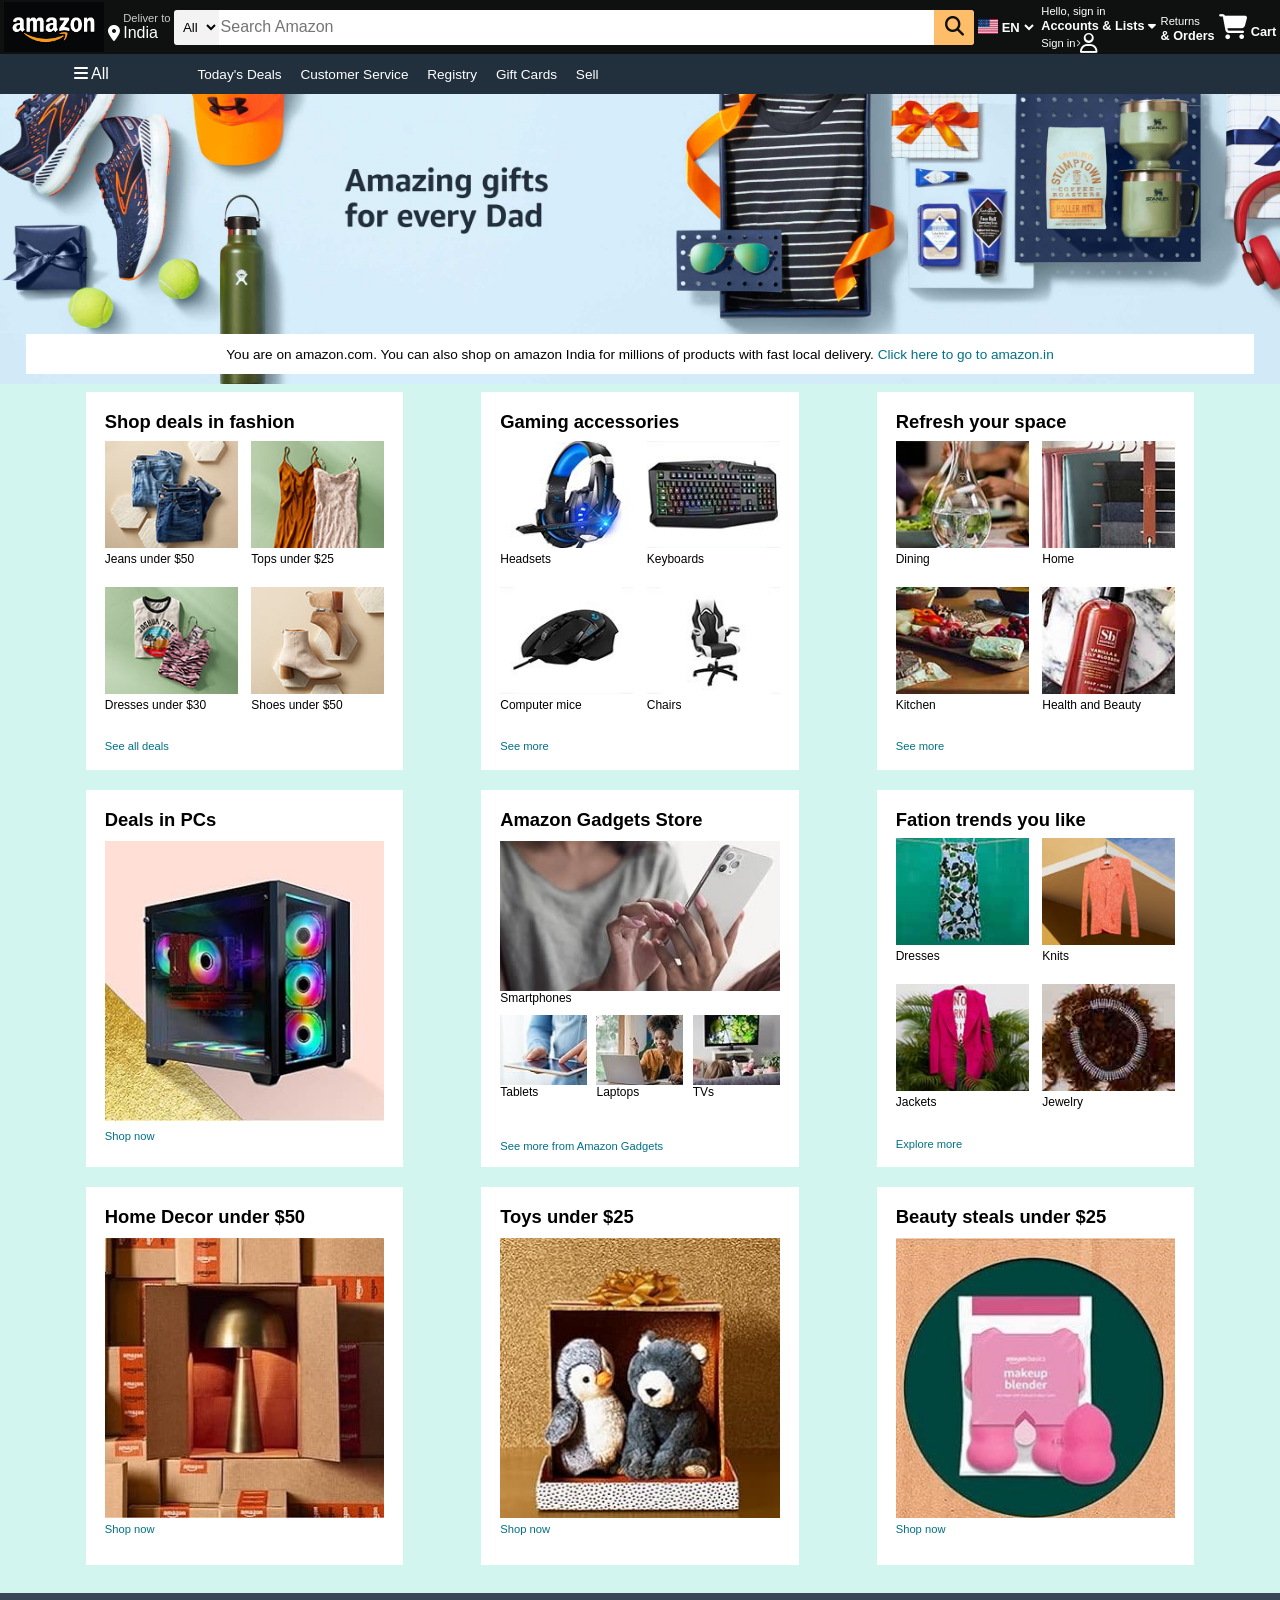
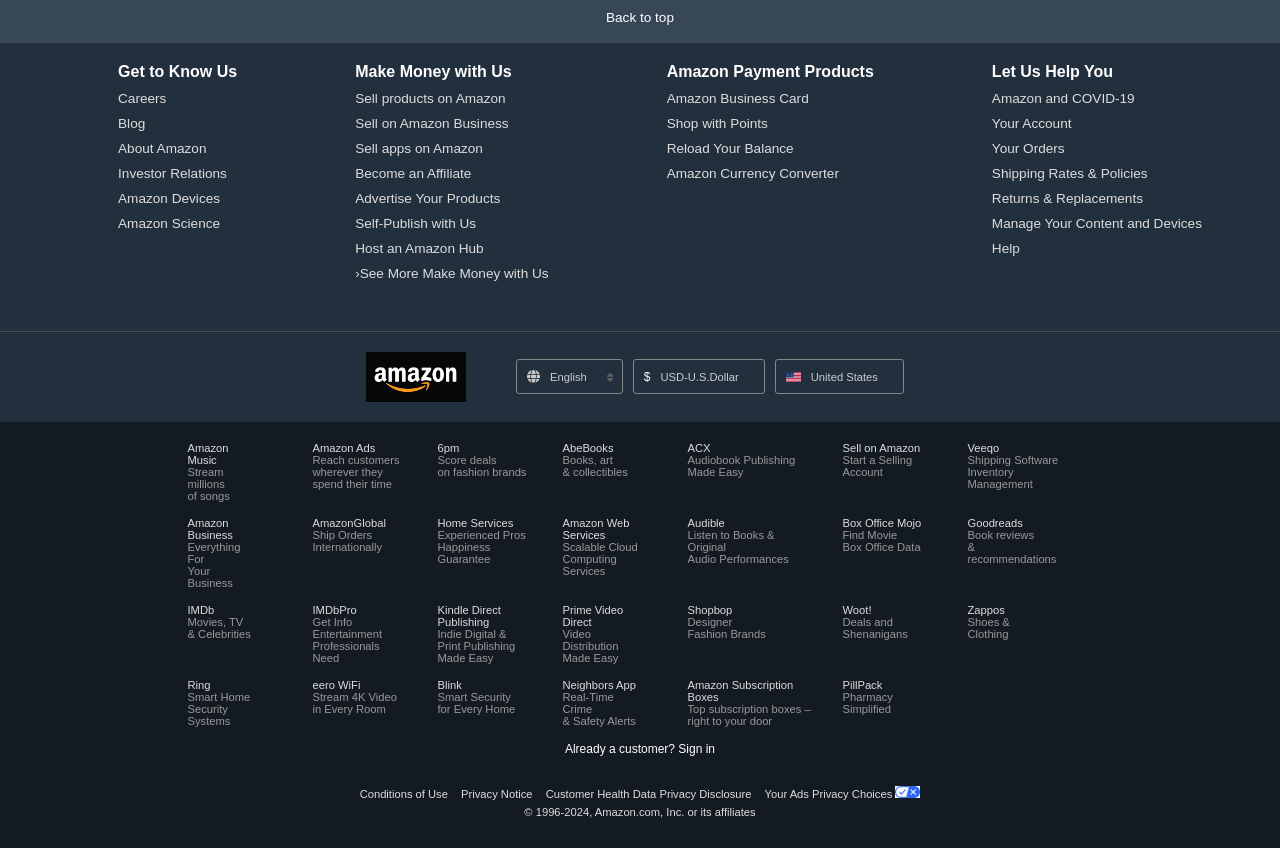
<file: index.html>
<!DOCTYPE html>
<html lang="en">
<head>
    <meta charset="UTF-8">
    <meta name="viewport" content="width=device-width, initial-scale=1.0">
    <title>Amazon</title>
    <!-- <link rel="stylesheet" href="https://cdnjs.cloudflare.com/ajax/libs/font-awesome/6.5.2/css/all.min.css" integrity="sha512-SnH5WK+bZxgPHs44uWIX+LLJAJ9/2PkPKZ5QiAj6Ta86w+fsb2TkcmfRyVX3pBnMFcV7oQPJkl9QevSCWr3W6A==" crossorigin="anonymous" referrerpolicy="no-referrer" /> -->
    <link rel="stylesheet" href="https://cdnjs.cloudflare.com/ajax/libs/font-awesome/6.6.0/css/all.min.css">
    <link rel="stylesheet" href="style.css">
</head>
<body>
    <header>
        <div class="navbar">
            <div class="nav-logo border">
                <div class="logo"></div>
            </div>

            <div class="nav-address border">
                <p class="add-first">Deliver to</p>
                <div class="add-icon">
                    <i class="fa-solid fa-location-dot"></i>
                    <p class="add-second">India</p>
                </div>
            </div>

            <div class="nav-search">
                <select class="search-select">
                    <option>All</option>
                </select>
                <input placeholder="Search Amazon" class="search-input">
                <div class="search-icon">
                    <i class="fa-solid fa-magnifying-glass"></i>
                </div>
            </div>

            <div class="nav-flag border">
                <div class="usa-flag"></div>
                <select class="language">
                    <option>EN</option>
                </select>
            </div>

            <div class="nav-signin border">
                <div class="signIn-481">
                    <p><span>Hello, sign in</span></p>
                    <p class="nav-second">Accounts & Lists
                        <i class="fa-solid fa-caret-down"></i>
                    </p>
                </div>
                <div class="signIn-480">
                    <p>
                        Sign in 
                    
                    </p>
                    <i class="fa-solid fa-chevron-right"></i>
                        <i class="fa-regular fa-user"></i>
                </div>
            </div>

            <div class="nav-return border">
                <p><span>Returns</span></p>
                <p class="nav-second">& Orders</p>
            </div>

            <div class="nav-cart border">
                <i class="fa-solid fa-cart-shopping"></i>
                Cart
            </div>

            <!-- <div class="search-480">
                    <input placeholder="Search Amazon" class="search-input">
                    <div class="search-icon">
                        <i class="fa-solid fa-magnifying-glass"></i>
                    </div>
            </div> -->
        </div>

        <div class="panel">
            <div class="panel-all">
                <i class="fa-solid fa-bars"></i>
                All
            </div>
            <div class="panel-ops">
                <p>Today's Deals</p>
                <p>Customer Service</p>
                <p>Registry</p>
                <p>Gift Cards</p>
                <p>Sell</p>
            </div>
            <!-- <div class="panel-deals">Shop deals in Electronics</div> -->
        </div>
    </header>

    <div class="hero-section">
        <div class="hero-msg">
            <p>You are on amazon.com. You can also shop on amazon India for millions of products with fast local delivery. <a>Click here to go to amazon.in</a></p>
        </div>
    </div>

    <div class="shop-section">
        <div class="box1 box">
            <h2>Shop deals in fashion</h2>
            <div class="double-box">
                <div class="box1-1">
                    <div class="box1-img1 box-common">
                        <img class="imgBox" src="box1/jeans-img.jpg" >
                    </div>
                    <p>Jeans under $50</p>
                </div>
                <div class="box1-2">
                    <div class="box1-img2 box-common">
                        <img class="imgBox" src="box1/girls-tops-img.jpg" >
                    </div>
                    <p>Tops under $25</p>
                </div>
            </div>
            <div class="double-box">
                <div class="box1-3">
                    <div class="box1-img3 box-common">
                        <img class="imgBox" src="box1/shirt-img.jpg" >
                    </div>
                    <p>Dresses under $30</p>
                </div>
                <div class="box1-4">
                    <div class="box1-img4 box-common">
                        <img class="imgBox" src="box1/sandle-img.jpg" >
                    </div>
                    <p>Shoes under $50</p>
                </div>
            </div>
            <a>See all deals</a>
        </div>

        <div class="box2 box">
            <h2>Gaming accessories</h2>
            <div class="double-box">
                <div class="box2-1">
                    <div class="box2-img1 box-common">
                        <img class="imgBox" src="box2/headsets-img.jpg" >
                    </div>
                    <p>Headsets</p>
                </div>
                <div class="box2-2">
                    <div class="box2-img2 box-common">
                        <img class="imgBox" src="box2/keyboards-img.jpg">
                    </div>
                    <p>Keyboards</p>
                </div>
            </div>
            <div class="double-box">
                <div class="box2-3">
                    <div class="box2-img3 box-common">
                        <img class="imgBox" src="box2/computerMice-img.jpg">
                    </div>
                    <p>Computer mice</p>
                </div>
                <div class="box2-4">
                    <div class="box2-img4 box-common">
                        <img class="imgBox" src="box2/chairs-img.jpg">
                    </div>
                    <p>Chairs</p>
                </div>
            </div>
            <a>See more</a>
        </div>

        <div class="box3 box">
            <h2>Refresh your space</h2>
            <div class="double-box">
                <div class="box3-1">
                    <div class="box3-img1 box-common">
                        <img class="imgBox" src="box3/dining-img.jpg">
                    </div>
                    <p>Dining</p>
                </div>
                <div class="box3-2">
                    <div class="box3-img2 box-common">
                        <img class="imgBox" src="box3/home-img.jpg">
                    </div>
                    <p>Home</p>
                </div>
            </div>
            <div class="double-box">
                <div class="box3-3">
                    <div class="box3-img3 box-common">
                        <img class="imgBox" src="box3/kitchen-img.jpg">
                    </div>
                    <p>Kitchen</p>
                </div>
                <div class="box3-4">
                    <div class="box3-img4 box-common">
                        <img class="imgBox" src="box3/health&buety-img.jpg">
                    </div>
                    <p>Health and Beauty</p>
                </div>
            </div>
            <a>See more</a>
        </div>

        <div class="box4 box">
            <h2>Deals in PCs</h2>
            <div class="box4-img">
                <img class="single" src="box4/deals-in-PCs-img.jpg" alt="">
            </div>
            <a>Shop now</a>
        </div>
        
        <div class="box5 box">
            <h2>Amazon Gadgets Store</h2>
            <div class="box5-1">
                <div class="box5-img1"></div>
                <p>Smartphones</p>
            </div>
            <div class="triple-box">
                <div class="box5-2">
                    <div class="box5-img2 box-5"></div>
                    <p>Tablets</p>
                </div>
                <div class="box5-3">
                    <div class="box5-img3 box-5"></div>
                    <p>Laptops</p>
                </div>
                <div class="box5-4">
                    <div class="box5-img4 box-5"></div>
                    <p>TVs</p>
                </div>
            </div>
            <a>See more from Amazon Gadgets</a>
        </div>

        <div class="box6 box">
            <h2>Fation trends you like</h2>
            <div class="double-box">
                <div class="box6-1">
                    <div class="box6-img1 box-common">
                        <img class="imgBox" src="box6/Dresses-img.jpg" >
                    </div>
                    <p>Dresses</p>
                </div>
                <div class="box6-2">
                    <div class="box6-img2 box-common">
                        <img class="imgBox" src="box6/Knits-img.jpg">
                    </div>
                    <p>Knits</p>
                </div>
            </div>
            <div class="double-box">
                <div class="box6-3">
                    <div class="box6-img3 box-common">
                        <img class="imgBox" src="box6/Jackets-img.jpg">
                    </div>
                    <p>Jackets</p>
                </div>
                <div class="box6-4">
                    <div class="box6-img4 box-common">
                        <img class="imgBox" src="box6/Jewelary-img.jpg">
                    </div>
                    <p>Jewelry</p>
                </div>
            </div>
            <a>Explore more</a>
        </div>

        <div class="box7 box">
            <h2>Home Decor under $50</h2>
            <div class="box7-img"></div>
            <a>Shop now</a>
        </div>

        <div class="box8 box">
            <h2>Toys under $25</h2>
            <div class="box8-img"></div>
            <a>Shop now</a>
        </div>

        <div class="box9 box">
            <h2>Beauty steals under $25</h2>
            <div class="box9-img"></div>
            <a>Shop now</a>
        </div>
    </div>

    <footer>
        <div class="foot-panel1">Back to top</div>
        <div class="foot-panel2">
            <ul>
                <p>Get to Know Us</p>
                <a>Careers</a>
                <a>Blog</a>
                <a>About Amazon</a>
                <a>Investor Relations</a>
                <a>Amazon Devices</a>
                <a>Amazon Science</a>
            </ul>
            <ul>
                <p>Make Money with Us</p>
                <a>Sell products on Amazon</a>
                <a>Sell on Amazon Business</a>
                <a>Sell apps on Amazon</a>
                <a>Become an Affiliate</a>
                <a>Advertise Your Products</a>
                <a>Self-Publish with Us</a>
                <a>Host an Amazon Hub</a>
                <a>›See More Make Money with Us</a>
            </ul>
            <ul>
                <p>Amazon Payment Products</p>
                <a>Amazon Business Card</a>
                <a>Shop with Points</a>
                <a>Reload Your Balance</a>
                <a>Amazon Currency Converter</a>
            </ul>
            <ul>
                <p>Let Us Help You</p>
                <a>Amazon and COVID-19</a>
                <a>Your Account</a>
                <a>Your Orders</a>
                <a>Shipping Rates & Policies</a>
                <a>Returns & Replacements</a>
                <a>Manage Your Content and Devices</a>
                <a>Help</a>
            </ul>
            <div class="LHS">
                
                    <li>Amazon.com</li>
                    <li>Your Lists</li>
                    <li>Registry & Gift List</li>
                    <li>Your Account</li>
                    <li>Sell products on Amazon</li>
                    <li>Recalls and Product Safely Alerts</li>
                    <li>Customer Service</li>
                
            </div>
            <div class="RHS">
                
                    <li>Your Orders</li>
                    <li>Gift Cards</li>
                    <li>Find a Gift</li>
                    <li>Browsing History</li>
                    <li>Returns</li>
                
            </div>
        </div>
        <div class="foot-panel3">
            <div class="logo"></div>
            <div class="panel3-language">
                <i class="fa-solid fa-globe"></i>
                English
                <i class="fa-solid fa-sort"></i>
            </div>
            <div class="panel3-dollar">
                <p>$</p>
                USD-U.S.Dollar
            </div>
            <div class="panel3-country">
                <div class="usa-flag"></div>
                United States
            </div>
        </div>
        <div class="foot-panel4">
           <div class="panel4-b1">
            <div class="panel4-lines">
                <a href="">Amazon <br> Music
                    <p>Stream <br> millions <br> of songs</p>
                </a>
            </div>
            <div class="panel4-lines">
                <a href="">Amazon Ads
                    <p>Reach customers <br> wherever they <br> spend their time</p>
                </a>
            </div>
            <div class="panel4-lines">
                <a href="">6pm
                    <p>Score deals <br> on fashion brands</p>
                </a>
            </div>
            <div class="panel4-lines">
                <a href="">AbeBooks
                    <p>Books, art <br> & collectibles</p>
                </a>
            </div>
            <div class="panel4-lines large5">
                <a href="">ACX
                    <p>Audiobook Publishing Made Easy</p>
                </a>
            </div>
            <div class="panel4-lines">
                <a href="">Sell on Amazon
                    <p>Start a Selling <br> Account</p>
                </a>
            </div>
            <div class="panel4-lines">
                <a href="">Veeqo
                    <p>Shipping Software Inventory <br> Management</p>
                </a>
            </div>
           </div>

           <div class="panel4-b1">
            <div class="panel4-lines">
                <a href="">Amazon <br> Business
                    <p>Everything <br> For <br> Your <br> Business</p>
                </a>
            </div>
            <div class="panel4-lines">
                <a href="">AmazonGlobal
                    <p>Ship Orders Internationally</p>
                </a>
            </div>
            <div class="panel4-lines">
                <a href="">Home Services
                    <p>Experienced Pros  Happiness <br> Guarantee </p>
                </a>
            </div>
            <div class="panel4-lines">
                <a href="">Amazon Web <br> Services
                    <p>Scalable Cloud Computing <br> Services</p>
                </a>
            </div>
            <div class="panel4-lines large5">
                <a href="">Audible
                    <p>Listen to Books & <br> Original <br> Audio Performances</p>
                </a>
            </div>
            <div class="panel4-lines">
                <a href="">Box Office Mojo
                    <p>Find Movie <br> Box Office Data</p>
                </a>
            </div>
            <div class="panel4-lines">
                <a href="">Goodreads
                    <p>Book reviews <br> & <br> recommendations</p>
                </a>
            </div>
           </div>

           <div class="panel4-b1">
            <div class="panel4-lines">
                <a href="">IMDb
                    <p>Movies, TV <br> & Celebrities</p>
                </a>
            </div>
            <div class="panel4-lines">
                <a href="">IMDbPro
                    <p>Get Info <br> Entertainment <br> Professionals <br> Need</p>
                </a>
            </div>
            <div class="panel4-lines">
                <a href="">Kindle Direct <br> Publishing
                    <p>Indie Digital & <br> Print Publishing <br> Made Easy</p>
                </a>
            </div>
            <div class="panel4-lines">
                <a href="">Prime Video <br> Direct
                    <p>Video <br> Distribution <br> Made Easy</p>
                </a>
            </div>
            <div class="panel4-lines large5">
                <a href="">	Shopbop
                    <p>Designer <br> Fashion Brands</p>
                </a>
            </div>
            <div class="panel4-lines">
                <a href="">Woot!
                    <p>Deals and <br> Shenanigans</p>
                </a>
            </div>
            <div class="panel4-lines">
                <a href="">	Zappos
                    <p>Shoes & <br> Clothing</p>
                </a>
            </div>
           </div>

           <div class="panel4-b1">
            <div class="panel4-lines">
                <a href="">Ring
                    <p>Smart Home <br> Security <br> Systems</p>
                </a>
            </div>
            <div class="panel4-lines">
                <a href="">eero WiFi
                    <p>Stream 4K Video <br> in Every Room</p>
                </a>
            </div>
            <div class="panel4-lines">
                <a href="">	Blink
                    <p>Smart Security <br> for Every Home</p>
                </a>
            </div>
            <div class="panel4-lines">
                <a href="">Neighbors App
                    <p>Real-Time <br> Crime <br> & Safety Alerts</p>
                </a>
            </div>
            <div class="panel4-lines large5">
                <a href="">	Amazon Subscription <br> Boxes
                    <p>Top subscription boxes – <br> right to your door</p>
                </a>
            </div>
            <div class="panel4-lines">
                <a href="">PillPack
                    <p>Pharmacy <br> Simplified</p>
                </a>
            </div>
            <div class="panel4-lines"></div>
           </div> 

           <div class="foot-panel4-480">
               <p>Already a customer? Sign in</p>
           </div>
        </div>
    
        <div class="foot-panel5">
            <div class="pages">
                <a>Conditions of Use</a>
                <a>Privacy Notice</a>
                <a>Customer Health Data Privacy Disclosure</a>
                <a>Your Ads Privacy Choices 
                    <div class="ccpa">
                        <img src="ccpa-img.png" alt="">
                    </div>
                </a>
            </div>
            <div class="copyright">
                © 1996-2024, Amazon.com, Inc. or its affiliates
            </div>
        </div>
    </footer>
</body>
</html>
</file>
<file: style.css>
* {
    margin: 0;
    font-family: Arial;
    border: border-box;
    max-width: 100%;
}

.navbar {
    /* height: 55px; */
    background-color: #0f1111;
    color: white;
    display: flex;
    align-items: center;
    justify-content: space-evenly;
}
/** box1 **/
.nav-logo {
    height: 50px;
    width: 100px;
}

.logo {
    background-image: url("navbar/Amazon-logo.png");
    background-size: cover;
    height: 50px;
    width: 100%;
}

.border {
    border: 1.5px solid transparent;
    white-space: nowrap;
}

.border:hover {
    border: 1.5px solid white;
}

/** box2 **/
.add-first {
    color: #cccccc;
    font-size: 0.7rem;
    margin-left: 15px;
}

.add-second {
    font-size: 1rem;
    margin-left: 3px;
}

.add-icon {
    display: flex;
    align-items: center;
}

/** box3 **/
.nav-search {
    display: flex;
    justify-content: space-evenly;
    background-color: pink;
    width: 800px;
    height: 35px;
    border-radius: 3px;
}
.search-480 {
    display: flex;
    justify-content: space-evenly;
    background-color: pink;
    max-width: 800px;
    height: 35px;
    border-radius: 3px;
}

.nav-search:hover {
    border: 3px solid #febd68;
}

.search-select {
    background-color: #f3f3f3;
    width: 50px;
    text-align: center;
    border-top-left-radius: 4px;
    border-bottom-left-radius: 4px;
    border: none;
}

.search-input {
    width: 100%;
    font-size: 1rem;
    border: none;
}

.search-icon {
    width: 45px;
    display: flex;
    justify-content: center;
    align-items: center;
    font-size: 1.2rem;
    background-color: #febd68;
    border-top-right-radius: 4px;
    border-bottom-right-radius: 4px;
    color: #0f1111;
}

/** box4 **/
.nav-flag {
    display: flex;
}

.usa-flag {
    background-image: url("navbar/USA-flag.jpeg");
    background-size: cover;
    height: 15px;
    width: 20px;
}
.language {
    background-color: #0f1111;
    color: white;
    border: none;
    font-size: 13px;
    font-weight: 700;
}

 span, .signIn-480 {
    font-size: 0.7rem;
}

.signIn-480 {
    display: flex;
    align-items: center;
    
}
.signIn-480 .fa-chevron-right {
    font-size: 7px;
    color: #cccccc;
}
.signIn-480 .fa-user {
    font-size: 20px;
}

.nav-second {
    font-size: 0.79rem;
    font-weight: 700;
}

/** box6 **/
.nav-cart i {
    font-size: 25px;
}

.nav-cart {
    font-size: 0.8rem;
    font-weight: 700;
}

/** panel **/
.panel {
    height: 40px;
    background-color: #222f3d;
    color: white;
    display: flex;
    align-items: center;
    justify-content: space-evenly;
}

.panel-ops p {
    display: inline;
    font-size: 0.85rem;
    margin-left: 15px;
}

.panel-ops {
    width: 80%;
    font-size: 0.85rem;
}

.panel-deals {
    font-size: 0.9rem;
    font-weight: 700;
}

/** hero section **/
.hero-section {
    background-image: url("heroimgs/amazon_hero_img.jpg");
    background-size: cover;
    height: 290px;
    display: flex;
    justify-content: center;
    align-items: flex-end;
}

.hero-msg {
    background-color: white;
    height: 40px;
    display: flex;
    align-items: center;
    justify-content: center;
    font-size: 0.85rem;
    width: 83rem;
    margin-left: 1.6rem;
    margin-right: 1.6rem;
    margin-bottom: 10px;
}
.hero-msg a {
    color: #007185;
}

/** shop section **/
.shop-section {
    display: flex;
    justify-content: space-evenly;
    flex-wrap: wrap;
    background-color: /*#eaeff9 */ #d2f6ef  ;
    padding: 0.5rem;
}

.box {
    height:  21.2rem;
    width: 17.47rem;
    background-color: white;
    /* padding-left: 2rem;
    padding-right: 3rem; */
    padding: 1.2rem;
    margin-bottom: 20px;
}


.box h2 {
    font-size: 1.15rem;
}

.box a {
    color: #007185;
    font-size: 0.7rem;
    position: relative;
    top: 1px;
}

/* .box-common {
   
    
} */

.double-box {
    position: relative;
    height: 120px;
    width: 100%;
    display: flex;
    justify-content: space-between;
    align-items: center;
    margin: 10px 0px 26px 0px;
}

.box p {
    font-size: 12px;
}

/** box1 **/

/** box2 **/

/** box3**/

/** box4**/
.box-common img {
    height: 107px;
    width: 133px;
    object-fit: cover;
    position: relative;
    margin: auto;
    /* max-width: none; */
}

.box4-img a, .box7-img a, .box8-img a, .box9-img a{
    position: relative;
    bottom: 1px;
}

.box4-img img {
    height: 280px;
    width: 280px;
    /* background-image: url("box4/deals-in-PCs-img.jpg"); */
    /* background-size: cover; */
    object-fit: cover;
    margin-top: 10px;
    
}

/** box5 **/
.box5-img1 {
    height: 150px;
    width: 100%;
    background-image: url("box5/smartphones-img.jpg");
    background-size: cover;
    margin-top: 10px;
}

.triple-box {
    margin-top: 10px;
    display: flex;
    justify-content: space-between;
    height: 120px;
}

.box-5 {
    height: 70px;
    width: 87px;
}

.box5-img2 {
    background-image: url("box5/Tablets-img.jpg");
    background-size: cover;
    background-repeat: no-repeat;
}

.box5-img3 {
    background-image: url("box5/laptops-img.jpg");
    background-size: cover;
    background-repeat: no-repeat;
}

.box5-img4 {
    background-image: url("box5/TVs-img.jpg");
    background-size: cover;
    background-repeat: no-repeat;
}

/** box6 **/
.box7-img {
    height: 280px;
    background-image: url("newFolder/homeDecor-img.jpg");
    background-size: cover;
    margin-top: 10px;
}

/** box7 **/
.box8-img {
    height: 280px;
    background-image: url("newFolder/toys-img.jpg");
    background-size: cover;
    margin-top: 10px;
}

/** box8 **/
.box9-img {
    height: 280px;
    background-image: url("newFolder/beautySteals-img.jpg");
    background-size: cover;
    margin-top: 10px;
}

/** footer **/

.foot-panel1 {
    background-color: #374758;
    color: white;
    height: 50px;
    display: flex;
    justify-content: center;
    align-items: center;
    font-size: 0.85rem;
}

.foot-panel2 {
    background-color: #222f3d;
    color: white;
    padding-bottom: 50px;
    display: flex;
    justify-content: space-evenly;
}

.foot-panel2 p {
    font-size: 1rem;
    font-weight: bold;
}

ul {
    margin-top: 20px;
}

ul a {
    display: block;
    font-size: 0.85rem;
    margin-top: 10px;
    color: #dddddd;
}

.foot-panel2 div {
    display: none;
}
.foot-panel2 li {
    font-size: 12px;
    list-style: none;
    margin: 15px;
}

.foot-panel3 {
    background-color: #222f3d;
    border-top: 0.5px solid #484d53;
    height: 90px;
    display: flex;
    justify-content: center;
    align-items: center;
    flex-wrap: wrap;
}
.foot-panel3 div {
    white-space: nowrap;
}

.logo {
    background-image: url("navbar/Amazon-logo.png");
    background-size: cover;
    height: 50px;
    width: 100px;
    margin-right: 50px;
}

.foot-panel3 i {
    font-size: 13px;
    margin: 10px;
}

.panel3-language, .panel3-dollar, .panel3-country {
    height: 33px;
    color: #ccc;
    font-size: 0.7rem;
    border: 1px solid #848688;
    border-radius: 3px;
    display: flex;
    align-items: center;
    background-color: transparent;
    margin-right: 10px;
}
.panel3-language .fa-sort {
    font-size: 10px;
    color: #616265;
    margin: 0 9px 0 20px;
}

.panel3-dollar, .panel3-country {
    padding-right: 25px;
}
.panel3-dollar p {
    font-size: 12px;
    color: white;
    margin: 10px;
}

.panel3-country div {
    height: 10px;
    width: 15px;
    margin: 10px;
}

.foot-panel4 {
    background-color: #131a22;
    padding: 20px 0 5px 0;
}

.panel4-b1 {
    display: flex;
    justify-content: center;
    margin-bottom: 15px;
}

.panel4-lines {
    width: 125px;
    font-size: 0.7rem;
    
}
.large5 {
    margin-right: 30px;
}

.panel4-lines a {
    color: #dddddd;
    text-decoration: none;
}

.panel4-lines a:hover {
    text-decoration: underline;
}

.panel4-lines p {
    color: #999999;
}

.foot-panel4-480 {
    color: white;
    text-align: center;
    font-size: 12px;
}

.foot-panel5 {
    background-color: #131a22;
    color: #dddddd;
    /* height: 80px; */
    font-size: 0.7rem;
    text-align: center;
}
.foot-panel5 a{
    margin: 5px;
    white-space: nowrap;
}

.pages {
    padding-top: 25px;
}
.pages div {
    width: 25px;
    height: 15px;
    display: inline-block;
}


.copyright {
    padding: 5px 0 30px 0;
}


@media (min-width: 1024px)  {
    /* .box9 {
        display: none;
    } */

    .box-common {
        width: auto;
    }
}

@media (max-width: 480px) {
    .nav-address, .nav-flag, .signIn-481, .nav-return, .nav-search {
        display: none;
    }
    

    .box, .double-box, .box-common img {
        width: 100%;
    }

    .foot-panel2 ul {
        display: none;
    }
    .foot-panel2 div {
        display: inline;
    }

    .foot-panel3 {
        background-color: #131a22;
        border: 0px;
    }
    .foot-panel3 div {
        border: 0;
    }
    .foot-panel3 .logo {
        display: none;
    }
    .foot-panel3 .panel3-language .fa-sort {
        visibility: hidden;
    }

    .panel4-b1 {
        display: none;
    }
}

@media (min-width: 768px) and (max-width: 1023px) {
    .box9 {
        display: none;
    }
}

@media (min-width: 1396px) {
    .box9 {
        display: none;
    }
}

/* @media (width: 853px)  { 
    .box9 {
        visibility: hidden;
    }
}

@media (min-width: 1365px) and (max-height: 1369px)  { 
    .box9 {
        visibility: hidden;
    }
}

@media (width: 768px) {
    .box {
        width: 12rem;
    }
    .box-common {
        height: 5rem;
        width: 5rem;
    }
}

@media (min-width : 1240px) {
    .box-common {
        max-width: 100%;
    }

    .box {
        max-width: 100%;
    }

    .double-box {
        max-width: 100%;
    }

    .hero-section {
        max-width: 100%;
    }
}

@media (min-width: 600px) and (max-width: 1018px) {
    .shop-section {
        text-wrap: nowrap;
    }
} */
</file>
